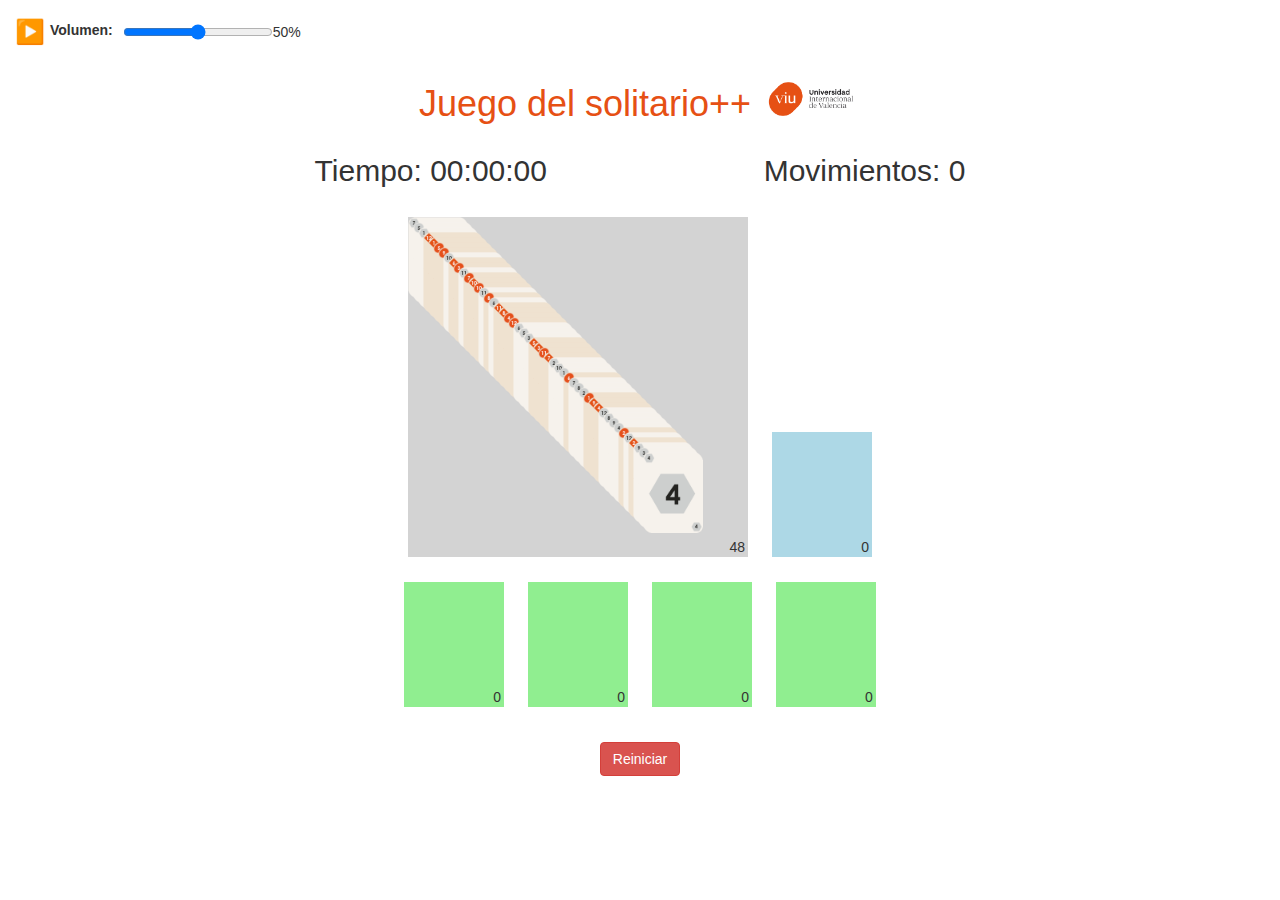
<file: index.html>
<!DOCTYPE html>

<html>

<head>
	<title>Solitario VIU</title>
	<meta charset="utf-8">
	<link rel="stylesheet" href="https://maxcdn.bootstrapcdn.com/bootstrap/3.4.0/css/bootstrap.min.css">
	<script src="https://ajax.googleapis.com/ajax/libs/jquery/3.4.1/jquery.min.js"></script>
	<script src="https://maxcdn.bootstrapcdn.com/bootstrap/3.4.0/js/bootstrap.min.js"></script>
	<link rel="stylesheet" href="css/solitario.css">
	<script src="js/solitario.js" defer></script>
</head>

<body>
	<audio id="musica-fondo" src="sonidos/musica.mp3" loop autoplay></audio>

	<div id="control-volumen">
		<button id="play-pause">⏸️</button>
		<label for="barra-volumen">Volumen:</label>
		<input id="barra-volumen" type="range" min="0" max="1" step="0.01" value="0.5">
		<span id="nivel-volumen">50%</span>
	</div>
	
	<div class="central">
		<!-- Título principal -->
		<div class="header">
			<h1 id="titulo">Juego del solitario++</h1>
			<img id="logo" src="imagenes/logoVIU.png">
		</div>
		<!-- Siguiente línea donde se indicará el tiempo transcurrido y la cantidad
				de movimientos que se han hecho hasta el momento. Estos números se 
				indicarán en los span internos -->

		<h2 id="marcadores">
			<span>Tiempo: <span id="contador_tiempo"></span></span>
			<span style="display:inline-block; width:200px"></span>
			<span>Movimientos: <span id="contador_movimientos" class=""></span></span>
		</h2>

		<!-- La "mesa" contendrá los 6 tapetes. En la parte superior dos de ellos 
				y en la parte inferior los cuatro restantes. Los contadores de los
				mazos de cartas de cada tapete están indicados oportunamente dentro
				de elementos span -->
		<div id="mesa">
			<div class="tapetes_superiores">
				<div id="inicial" class="tapete"><span id="contador_inicial" class="contador"></span></div><!--
					-->
				<div id="sobrantes" class="tapete"><span id="contador_sobrantes" class="contador"></span></div>
			</div>
			<div id="receptor1" class="tapete receptor"><span id="contador_receptor1" class="contador"></span></div><!--
				-->
			<div id="receptor2" class="tapete receptor"><span id="contador_receptor2" class="contador"></span></div><!--
				-->
			<div id="receptor3" class="tapete receptor"><span id="contador_receptor3" class="contador"></span></div><!--
				-->
			<div id="receptor4" class="tapete receptor"><span id="contador_receptor4" class="contador"></span></div>
		</div>

		<!-- Botón de reset que reinicia todo: partida, contadores de tiempo, de movimientos, ... -->
		<button id="reset" class="btn btn-danger">Reiniciar</button>
	</div> <!-- class="central" -->
</body>

</html>
</file>
<file: css/solitario.css>
/**
	Especificaciones CSS para el juego del solitario 
*/

.header {
    display: flex;
    align-items: center;
    justify-content: center;
    gap: 10px;
    margin-bottom: 20px;
}

img#logo {
	height: auto;
	width: 100px;
}

img.carta {
    position: absolute;
    transition: all 0.3s;
	cursor: pointer;
}

.central {
	text-align: center;
}

.contador {
	position: absolute;
	bottom: 0px;
	right: 3px;
}


/* Centrado del título y color */
h1#titulo {
	text-align: center;
	color: #E65014;
}

/* Centrado de los marcadores de tiempo y movimientos */
h2#marcadores{ 
	text-align: center; 
}

/* Mesa que contiene a los tapetes centrados */
div#mesa{
	text-align: center;
	margin:20px;
}

/* Todos los tapetes con position relative para que
   los respectivos mazos (arrays de <img>) puedan
   posicionarse de manera absoluta respecto a ellos */
div.tapete{
	display: inline-block;
	position: relative;
	margin: 10px;
}

/* Dimensiones y color de fondo para el tapete inicial */
div.tapete#inicial{
	width: 340px;
	height: 340px;			
	background-color: lightgrey;
}

/* Dimensiones para todos los tapetes salvo el inicial */
div.tapete:not(#inicial){				
	height: 125px;
	width: 100px;
}

/* Color de fondo para el tapete de las cartas sobrantes */
div.tapete#sobrantes{
	background-color: lightblue;
}

/* Color de fondo de los tapetes receptores */
div.tapete.receptor{
	background-color: lightgreen;
}

/* */

#control-volumen {
    display: flex;
    align-items: center;
    margin: 10px;
}

/* */

#barra-volumen {
    width: 150px;
    margin-left: 10px;
}

/* Eliminar borde de botón al pausado de música */

#play-pause {
    background: none;
    border: none;
    font-size: 24px;
    cursor: pointer; 
    outline: none; 
    padding: 5px;
    transition: transform 0.2s;
}

/* Ampliar el boton cuando se pasa por encima de él */

#play-pause:hover {
    transform: scale(1.2);
}
</file>
